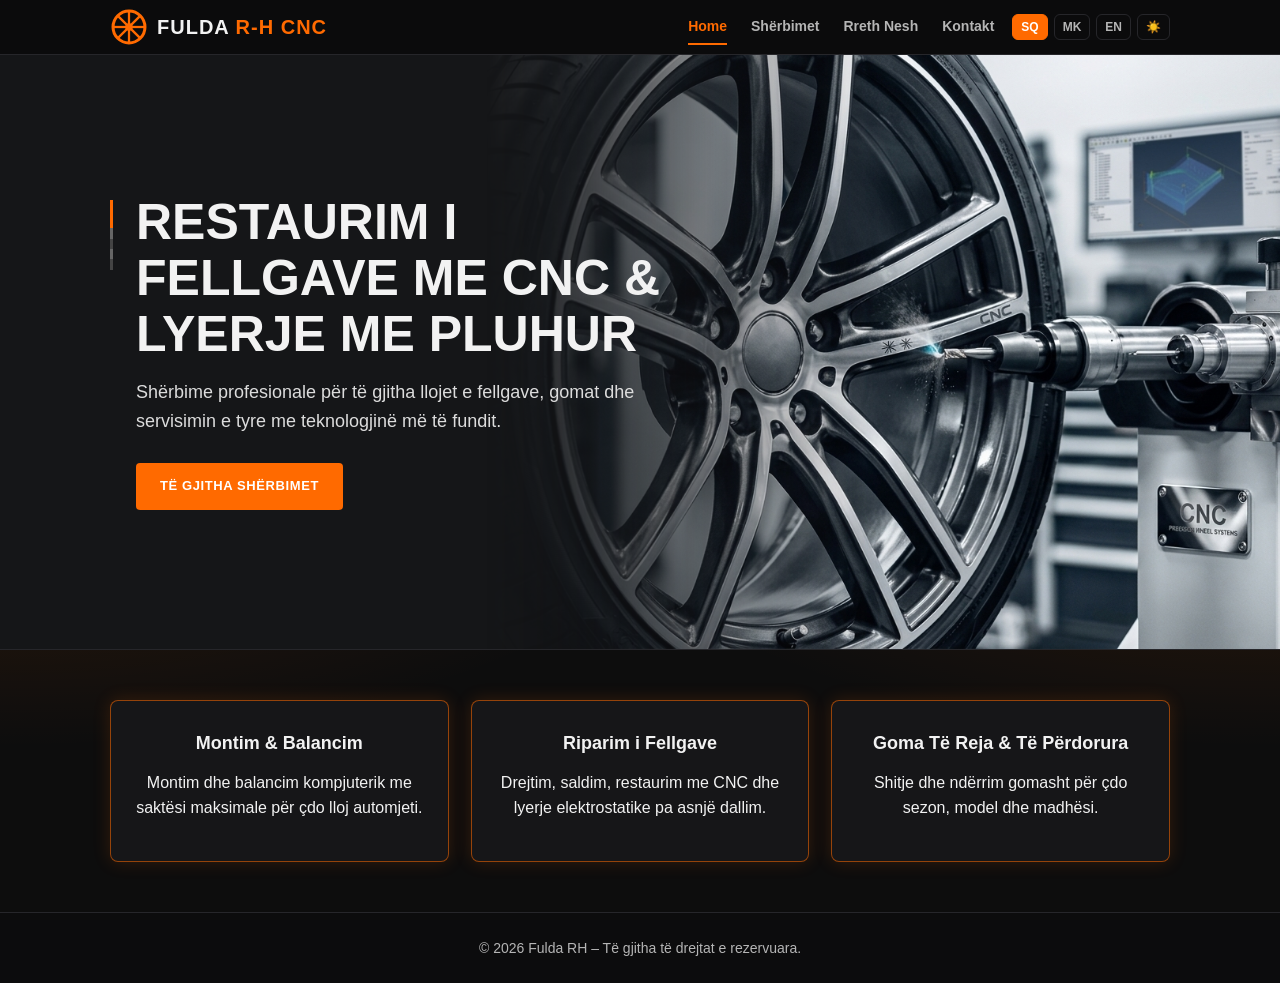
<file: index.html>
<!DOCTYPE html>
<html lang="sq">
<head>
<meta charset="UTF-8">
<meta name="viewport" content="width=device-width, initial-scale=1, viewport-fit=cover">
<title>Fulda R-H CNC</title>

<!-- Ikona e rrotës portokalli te tab-i i shfletuesit -->
<link rel="icon" type="image/svg+xml" href="data:image/svg+xml,<svg xmlns='http://www.w3.org/2000/svg' viewBox='0 0 100 100'><circle cx='50' cy='50' r='42' fill='none' stroke='%23ff6a00' stroke-width='10'/><circle cx='50' cy='50' r='10' fill='%23ff6a00'/><g stroke='%23ff6a00' stroke-width='8'><line x1='50' y1='8' x2='50' y2='92'/><line x1='8' y1='50' x2='92' y2='50'/><line x1='20' y1='20' x2='80' y2='80'/><line x1='20' y1='80' x2='80' y2='20'/></g></svg>">

<link rel="stylesheet" href="style.css">
</head>
<body data-page="home">
<main>
<div class="heroband"><div class="wrap"><div class="hero"><div class="txt">
<h1 data-i="h.title"></h1><p data-i="h.text"></p>
<a class="btn" href="sherbimet.html" data-i="h.btn"></a>
</div></div></div></div>
<div class="wrap">
<section><div class="grid">
<div class="card"><h3 data-i="i.1t"></h3><p data-i="i.1d"></p></div>
<div class="card"><h3 data-i="i.2t"></h3><p data-i="i.2d"></p></div>
<div class="card"><h3 data-i="i.3t"></h3><p data-i="i.3d"></p></div>
</div></section></div>
</main>
<script src="app.js"></script>
</body>
</html>
</file>
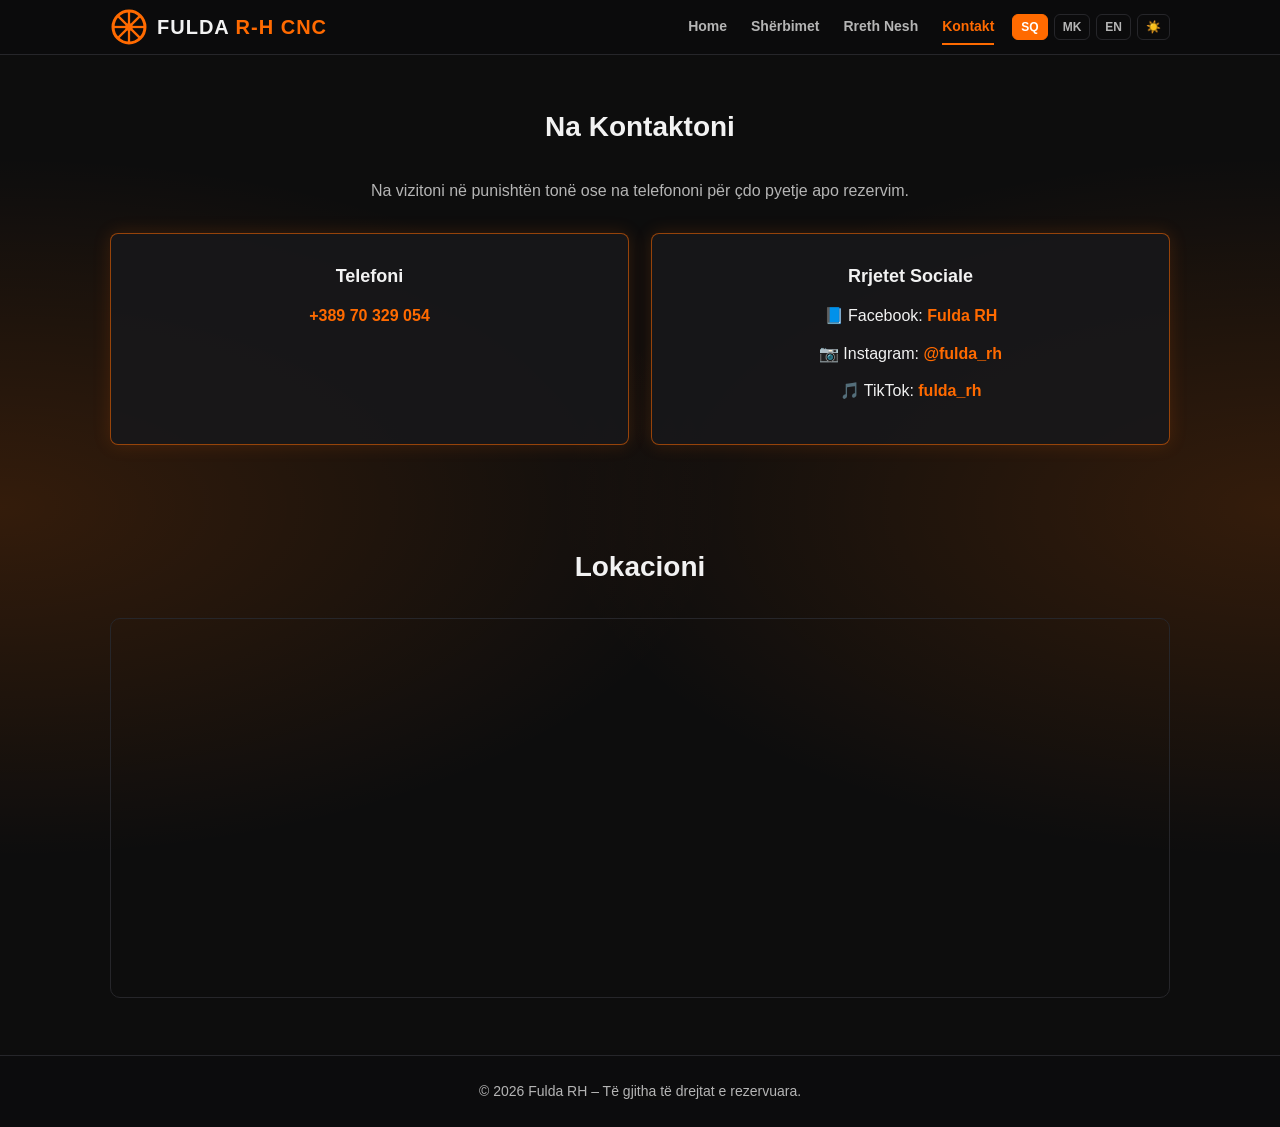
<file: kontakt.html>
<!DOCTYPE html>
<html lang="sq">
<head>
<meta charset="UTF-8">
<meta name="viewport" content="width=device-width, initial-scale=1, viewport-fit=cover">
<title>Fulda R-H CNC | Kontakt</title>

<!-- Ikona e rrotës portokalli te tab-i i shfletuesit -->
<link rel="icon" type="image/svg+xml" href="data:image/svg+xml,<svg xmlns='http://www.w3.org/2000/svg' viewBox='0 0 100 100'><circle cx='50' cy='50' r='42' fill='none' stroke='%23ff6a00' stroke-width='10'/><circle cx='50' cy='50' r='10' fill='%23ff6a00'/><g stroke='%23ff6a00' stroke-width='8'><line x1='50' y1='8' x2='50' y2='92'/><line x1='8' y1='50' x2='92' y2='50'/><line x1='20' y1='20' x2='80' y2='80'/><line x1='20' y1='80' x2='80' y2='20'/></g></svg>">

<link rel="stylesheet" href="style.css">
</head>
<body data-page="contact">
<main>
<div class="wrap">
  <section>
    <h2 data-i="c.title">Na Kontaktoni</h2>
    <p class="about" data-i="c.desc">Na vizitoni në punishtën tonë ose na telefononi për çdo pyetje apo rezervim.</p>

    <div class="grid">
      <!-- Karta e Telefonit -->
      <div class="card">
        <h3 data-i="c.phone">Telefoni</h3>
        <p class="phone"><a href="tel:+38970329054">+389 70 329 054</a></p>
      </div>

      <!-- Karta e Rrjeteve Sociale -->
      <div class="card">
        <h3>Rrjetet Sociale</h3>
        <p>📘 Facebook: <a href="https://www.facebook.com/Fulda.org.mk" target="_blank">Fulda RH</a></p>
        <p>📷 Instagram: <a href="https://www.instagram.com/fulda_r_h/" target="_blank">@fulda_rh</a></p>
        <p>🎵 TikTok: <a href="https://www.tiktok.com/@fulda_rh" target="_blank">fulda_rh</a></p>
      </div>
    </div>
  </section>

  <!-- SEKSIONI I HARTA / LOKACIONI -->
  <section>
    <h2 data-i="c.loc">Lokacioni</h2>
    <iframe class="map" src="https://www.google.com/maps/embed?pb=!1m18!1m12!1m3!1d2966.7116426879825!2d21.12812287687146!3d41.963528360059975!2m3!1f0!2f0!3f0!3m2!1i1024!2i768!4f13.1!3m3!1m2!1s0x135409111f40957d%3A0xe03528a4b01c5978!2sVullkanizer%20Fulda%20RH!5e0!3m2!1sen!2smk!4v1764977958491!5m2!1sen!2smk" " allowfullscreen="" loading="lazy"></iframe>
  </section>
</div>
</main>

<script src="app.js"></script>
</body>
</html>
</file>
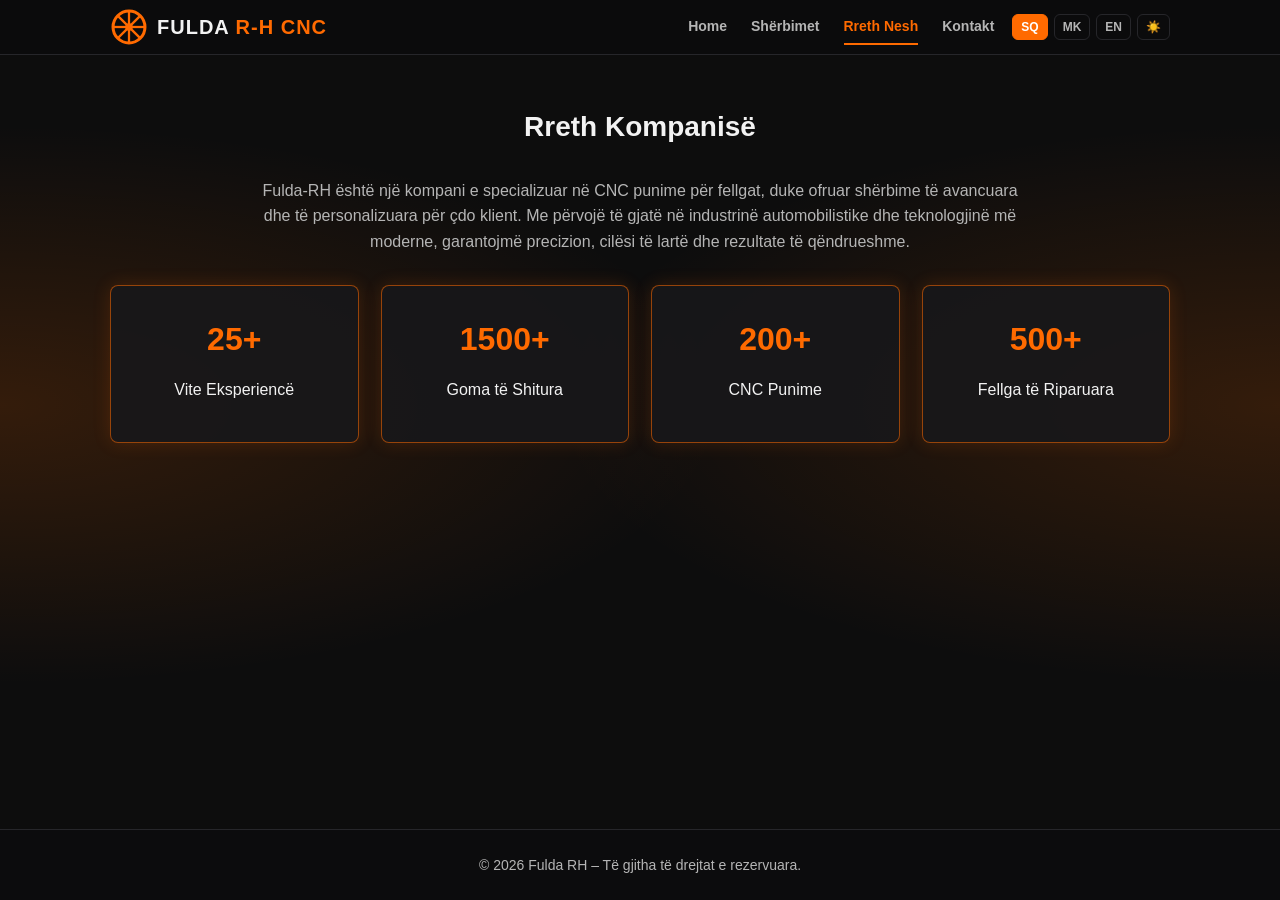
<file: rreth-nesh.html>
<!DOCTYPE html>
<html lang="sq">
<head>
<meta charset="UTF-8">
<meta name="viewport" content="width=device-width, initial-scale=1, viewport-fit=cover">
<title>Fulda R-H CNC | Rreth Nesh</title>

<!-- Ikona e rrotës portokalli -->
<link rel="icon" type="image/svg+xml" href="data:image/svg+xml,<svg xmlns='http://www.w3.org/2000/svg' viewBox='0 0 100 100'><circle cx='50' cy='50' r='42' fill='none' stroke='%23ff6a00' stroke-width='10'/><circle cx='50' cy='50' r='10' fill='%23ff6a00'/><g stroke='%23ff6a00' stroke-width='8'><line x1='50' y1='8' x2='50' y2='92'/><line x1='8' y1='50' x2='92' y2='50'/><line x1='20' y1='20' x2='80' y2='80'/><line x1='20' y1='80' x2='80' y2='20'/></g></svg>">

<link rel="stylesheet" href="style.css">
</head>
<body data-page="about">
<main>
<div class="wrap">
  <section>
    <h2 data-i="a.title">Rreth Kompanisë</h2>
    <p class="about" data-i="a.desc">Fulda-RH është një kompani e specializuar në CNC punime për fellgat, duke ofruar shërbime të avancuara dhe të personalizuara për çdo klient. Me përvojë të gjatë në industrinë automobilistike dhe teknologjinë më moderne, garantojmë precizion, cilësi të lartë dhe rezultate të qëndrueshme.</p>
    
    <div class="grid">
      <div class="card stat">
        <b>25+</b>
        <p data-i="a.s1">Vite Eksperiencë</p>
      </div>
      <div class="card stat">
        <b>1500+</b>
        <p data-i="a.s2">Goma të Shitura</p>
      </div>
      <div class="card stat">
        <b>200+</b>
        <p data-i="a.s3">CNC Punime</p>
      </div>
      <div class="card stat">
        <b>500+</b>
        <p data-i="a.s4">Fellga të Riparuara</p>
      </div>
    </div>
  </section>
</div>
</main>

<script src="app.js"></script>
</body>
</html>
</file>
<file: style.css>
:root{--bg:#0d0d0d;--hd:rgba(12,12,13,.94);--card:rgba(24,24,26,.9);--tx:#f2f2f2;--mut:#b5b5b5;--ac:#ff6a00;--bd:#26262a;--hero:#151618}
[data-theme=light]{--bg:#f3f3f4;--hd:rgba(255,255,255,.95);--card:#fff;--tx:#18181b;--mut:#52525b;--bd:#dcdce0;--hero:#e9e9ec}
*{box-sizing:border-box;margin:0;padding:0}
body{background:var(--bg);color:var(--tx);font-family:'Segoe UI',Tahoma,Verdana,sans-serif;line-height:1.6;min-height:100vh;display:flex;flex-direction:column}
[data-theme=dark] body,body{background-image:radial-gradient(ellipse at 0% 45%,rgba(255,106,0,.16),transparent 40%),radial-gradient(ellipse at 100% 45%,rgba(255,106,0,.16),transparent 40%)}
main{flex:1}
header{position:sticky;top:0;z-index:20;background:var(--hd);backdrop-filter:blur(8px);border-bottom:1px solid var(--bd);padding-top:env(safe-area-inset-top,0)}
.bar{max-width:1100px;margin:0 auto;padding:8px 20px;display:flex;align-items:center;gap:18px}
.logo{display:flex;align-items:center;gap:9px;text-decoration:none;color:var(--tx);font-weight:800;letter-spacing:1px;font-size:20px}
.logo svg{width:38px;height:38px}.logo b{color:var(--ac)}
nav{display:flex;gap:24px;margin-left:auto}
nav a{color:var(--mut);text-decoration:none;font-size:14px;font-weight:600;padding:6px 0;border-bottom:2px solid transparent;transition:.2s}
nav a:hover,nav a.on{color:var(--ac);border-color:var(--ac)}
.ctl{display:flex;gap:6px;align-items:center}
.ctl button{background:transparent;color:var(--mut);border:1px solid var(--bd);border-radius:6px;padding:5px 8px;font-size:12px;font-weight:700;cursor:pointer}
.ctl button.on,.ctl button:hover{background:var(--ac);border-color:var(--ac);color:#fff}
#bg{display:none;font-size:20px;line-height:1;padding:4px 9px}
.wrap{max-width:1100px;margin:0 auto;padding:0 20px}
.heroband{position:relative;overflow:hidden;background:var(--hero);border-bottom:1px solid var(--bd)}
.heroband::before{content:"";position:absolute;right:0;top:0;bottom:0;width:62%;background:url(hero.jpg) center/cover no-repeat;-webkit-mask-image:linear-gradient(90deg,transparent,#000 50%);mask-image:linear-gradient(90deg,transparent,#000 50%)}
.heroband .wrap{position:relative;z-index:1}
.hero{min-height:66vh;display:flex;align-items:center;padding:50px 0}
.txt{position:relative;padding-left:26px;max-width:560px}
.txt::before{content:"";position:absolute;left:0;top:6px;width:3px;height:70px;background:linear-gradient(var(--ac) 0 40%,#666 40% 55%,#444 55% 70%,#666 70% 85%,#444 85%)}
.hero h1{font-size:clamp(30px,5.2vw,50px);line-height:1.12;text-transform:uppercase;margin-bottom:16px}
.hero p{font-size:18px;color:var(--mut);margin-bottom:28px}
[data-theme=dark] .hero p{color:#dcdcdc}
.btn{display:inline-block;background:var(--ac);color:#fff;text-decoration:none;font-size:13px;font-weight:700;letter-spacing:.6px;text-transform:uppercase;padding:13px 24px;border-radius:4px;transition:.2s}
.btn:hover{transform:translateY(-2px);box-shadow:0 6px 20px rgba(255,106,0,.4)}
h2{font-size:28px;text-align:center;margin-bottom:28px}
section{padding:50px 0}
.grid{display:grid;grid-template-columns:repeat(auto-fit,minmax(220px,1fr));gap:22px}
.card{background:var(--card);border:1px solid rgba(255,106,0,.55);border-radius:8px;padding:28px 20px;text-align:center;box-shadow:0 0 18px rgba(255,106,0,.16);transition:.25s}
.card:hover{transform:translateY(-5px);box-shadow:0 0 28px rgba(255,106,0,.38)}
.ico svg{width:52px;height:52px;margin-bottom:12px;filter:drop-shadow(0 0 6px rgba(255,106,0,.55))}
.card h3{font-size:18px;margin-bottom:6px}.card p{color:var(--mut);font-size:14px}
.about{max-width:780px;margin:0 auto 30px;text-align:center;color:var(--mut)}
.stat b{display:block;font-size:32px;color:var(--ac)}
.phone{font-size:26px;font-weight:700}.phone a{color:var(--ac);text-decoration:none}
.map{width:100%;height:380px;border:1px solid var(--bd);border-radius:10px}
footer{text-align:center;padding:24px 20px calc(24px + env(safe-area-inset-bottom,0));border-top:1px solid var(--bd);color:var(--mut);font-size:14px;background:var(--hd)}

@media(max-width:760px){
#bg{display:block}
.bar{flex-wrap:wrap;gap:10px}.logo{font-size:17px}.ctl{margin-left:auto}
nav{display:none;order:9;width:100%;flex-direction:column;gap:0;margin:0}
nav.open{display:flex}nav a{padding:12px 0;border-bottom:1px solid var(--bd)}
.heroband::before{width:100%;opacity:.35}.hero{min-height:56vh}.map{height:300px}
}

.card p{margin:12px 0;font-size:16px;color:var(--tx)}
.card a{color:var(--ac);text-decoration:none;font-weight:600;transition:.2s}
.card a:hover{text-decoration:underline;opacity:.85}

/* STILIZIMI I POP-UP (MODAL) */
.card-clickable {
  cursor: pointer;
}
.btn-more {
  display: inline-block;
  margin-top: 14px;
  color: var(--ac);
  font-weight: 700;
  font-size: 14px;
}

.modal-overlay {
  display: none;
  position: fixed;
  top: 0;
  left: 0;
  width: 100vw;
  height: 100vh;
  background: rgba(0, 0, 0, 0.88);
  backdrop-filter: blur(6px);
  z-index: 9999;
  justify-content: center;
  align-items: center;
  padding: 20px;
}

.modal-content {
  background: var(--bg);
  color: var(--tx);
  border: 1px solid var(--ac);
  border-radius: 12px;
  max-width: 950px;
  width: 100%;
  max-height: 88vh;
  overflow-y: auto;
  padding: 25px;
  position: relative;
  box-shadow: 0 10px 35px rgba(255, 106, 0, 0.25);
}

.modal-close {
  position: absolute;
  top: 18px;
  right: 18px;
  background: var(--ac);
  color: #fff;
  border: none;
  padding: 8px 16px;
  border-radius: 6px;
  cursor: pointer;
  font-weight: 700;
  font-size: 13px;
  transition: .2s;
}
.modal-close:hover {
  opacity: 0.85;
  transform: scale(1.05);
}

.modal-desc {
  color: var(--mut);
  margin-top: 6px;
  margin-bottom: 22px;
  font-size: 15px;
}

.gallery-grid {
  display: grid;
  grid-template-columns: repeat(auto-fill, minmax(240px, 1fr));
  gap: 16px;
}

.gallery-item {
  background: var(--card);
  border-radius: 8px;
  overflow: hidden;
  border: 1px solid var(--bd);
  display: flex;
  position: relative;
}

.gallery-item img,
.gallery-item video {
  width: 100%;
  height: 200px;
  object-fit: cover;
  display: block;
}

.gallery-item img {
  cursor: pointer;
  transition: transform 0.25s ease, filter 0.25s ease;
}

.gallery-item img:hover {
  transform: scale(1.04);
  filter: brightness(1.1);
}

.gallery-item video {
  background: #000;
}

/* Butoni 'Zmadho' te videot */
.expand-btn {
  position: absolute;
  top: 8px;
  right: 8px;
  background: rgba(0, 0, 0, 0.75);
  color: var(--ac);
  border: 1px solid var(--ac);
  padding: 5px 10px;
  border-radius: 5px;
  font-size: 12px;
  font-weight: bold;
  cursor: pointer;
  z-index: 10;
  transition: 0.2s ease;
}

.expand-btn:hover {
  background: var(--ac);
  color: #fff;
}

/* STILIZIMI I EKRANIT TE PLOTE (LIGHTBOX) PER FOTO DHE VIDEO */
.lightbox-overlay {
  display: none;
  position: fixed;
  top: 0;
  left: 0;
  width: 100vw;
  height: 100vh;
  background: rgba(0, 0, 0, 0.95);
  backdrop-filter: blur(8px);
  z-index: 999999;
  justify-content: center;
  align-items: center;
  padding: 20px;
}

.lightbox-overlay img,
.lightbox-overlay video {
  max-width: 92vw;
  max-height: 88vh;
  border-radius: 8px;
  border: 2px solid var(--ac);
  box-shadow: 0 0 35px rgba(255, 106, 0, 0.4);
  object-fit: contain;
  background: #000;
}

.lightbox-close {
  position: absolute;
  top: 20px;
  right: 30px;
  color: #fff;
  font-size: 42px;
  font-weight: bold;
  cursor: pointer;
  transition: 0.2s;
  user-select: none;
}

.lightbox-close:hover {
  color: var(--ac);
  transform: scale(1.1);
}
</file>
